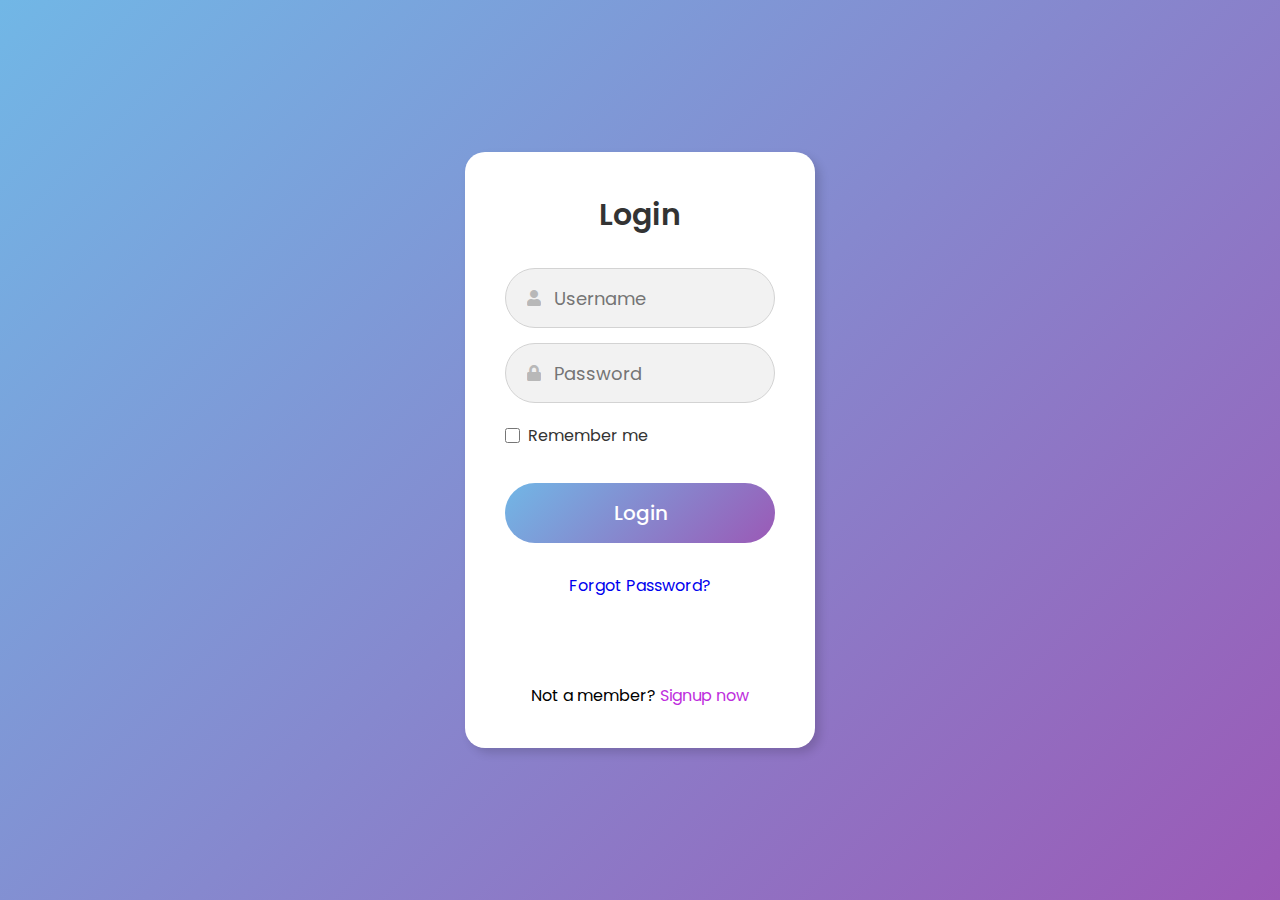
<file: login.html>
<!DOCTYPE html>
<html lang="en" dir="ltr">
  <head>
    <meta charset="UTF-8" />
    <title>Login Form HTML CSS</title>
    <link rel="stylesheet" href="style2.css" />
	<link rel="stylesheet" href="https://cdnjs.cloudflare.com/ajax/libs/font-awesome/5.15.2/css/all.min.css"/>
  </head>
  <body>
    <div class="main_div">
      <div class="title">Login</div>
      <form action="index.html">
        <div class="input_box">
          <input type="text" placeholder="Username" required />
          <div class="icon"><i class="fas fa-user"></i></div>
        </div>
        <div class="input_box">
          <input type="password" placeholder="Password" required />
          <div class="icon"><i class="fas fa-lock"></i></div>
        </div>
        <div class="option_div">
          <div class="check_box">
            <input type="checkbox" id="check" />
            <label for="check">Remember me</label>
          </div>
        </div>
        <div class="input_box button">
          <input type="submit" value="Login" />
        </div>
		<br>
		<br>
		<div class="forget_div" align="center">
            <a href="#">Forgot Password?</a>
          </div>
		  <br>
		  <br>
        <div class="sign_up">Not a member? <a href="#">Signup now</a></div>
      </form>
    </div>
  </body>
</html>
</file>
<file: style2.css>
@import url("https://fonts.googleapis.com/css2?family=Poppins:wght@200;300;400;500;600;700&display=swap");
* {
  margin: 0;
  padding: 0;
  box-sizing: border-box;
  font-family: "Poppins", sans-serif;
}
body {
  display: grid;
  height: 100vh;
  place-items: center;
  background: linear-gradient(135deg, #71b7e6, #9b59b6);
}
.main_div {
  width: 350px;
  background: #fff;
  padding: 40px;
  border-radius: 20px;
  box-shadow: 5px 5px 10px rgba(0, 0, 0, 0.15);
}
.main_div .title {
  text-align: center;
  font-size: 30px;
  font-weight: 600;
  color: #333;
}
form {
  margin-top: 30px;
}
form .input_box {
  height: 60px;
  width: 100%;
  position: relative;
  margin-top: 15px;

}
.input_box input {
  height: 100%;
  width: 100%;
  outline: none;
  border: 1px solid lightgrey;
  border-radius: 30px;
  padding-left: 48px;
  font-size: 18px;
  transition: all 0.3s ease;
  background:#f2f2f2
}
.input_box input:focus {
  border-color: #be2edd;
}
.input_box .icon {
  position: absolute;
  top: 50%;
  left: 22px;
  transform: translateY(-50%);
  color: grey;
  opacity: 0.5;
}
form .option_div {
  margin-top: 20px;
  display: flex;
  justify-content: space-between;
}
.option_div .check_box {
  display: flex;
  align-items: center;
}
.check_box input {
  display: flex;
  align-items: center;
  height: 15px;
  background: linear-gradient(-135deg, #c850c0, #4158d0);
  width: 15px;
}
.check_box label {
  margin-left: 8px;
  font-size: 16px;
  color: #333;
}
.option_div .forget_div a {
  font-size: 16px;
  color: #be2edd;
}
.button input {
  margin-top: 20px;
  padding-left: 0;
  background: linear-gradient(135deg, #71b7e6, #9b59b6);
  color: #fff;
  border: none;
  font-size: 20px;
  font-weight: 500;
  cursor: pointer;
  transition: all 0.3s linear;
}
.button input:hover {
  background: linear-gradient(-135deg, #c850c0, #4158d0);
}
form .sign_up {
  text-align: center;
  margin-top: 35px;
}
.sign_up a {
  color: #be2edd;
}
form a {
  text-decoration: none;
}
form a:hover {
  text-decoration: underline;
}
</file>
